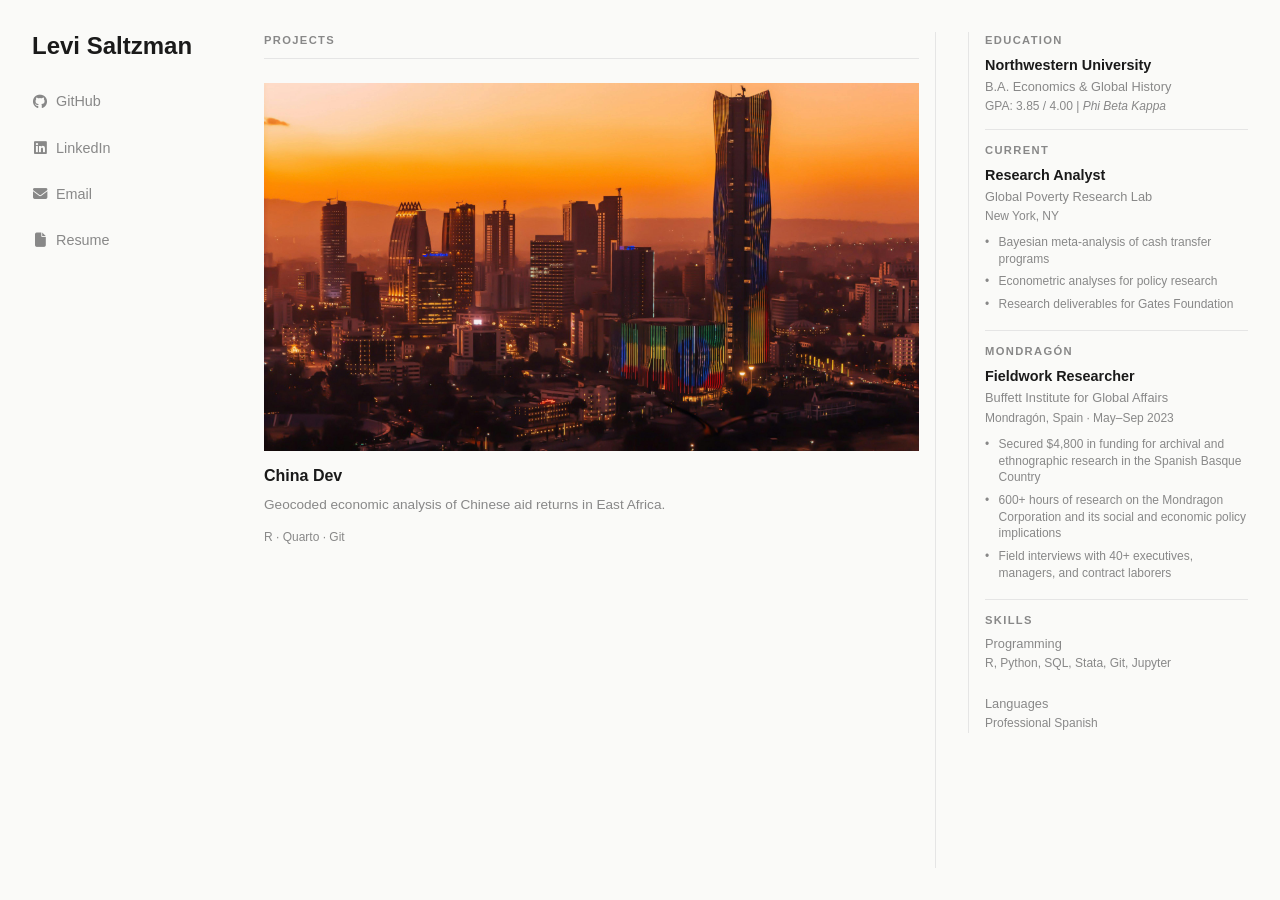
<file: index.html>
<!DOCTYPE html>
<html lang="en">
<head>
  <meta charset="UTF-8" />
  <meta name="viewport" content="width=device-width, initial-scale=1.0" />
  <title>Levi Saltzman</title>
  <link rel="stylesheet" href="https://cdnjs.cloudflare.com/ajax/libs/font-awesome/6.4.0/css/all.min.css" />
  <link rel="stylesheet" href="style.css" />
</head>
<body>
  <div class="layout">
    <!-- Left Column: Header & Links -->
    <aside class="column column-left">
      <div class="header-section">
        <h1 class="site-name">Levi Saltzman</h1>
        <nav class="main-nav">
          <a href="https://github.com/Saltzman-McGeever" target="_blank" rel="noopener">
            <i class="fab fa-github"></i> GitHub
          </a>
          <a href="https://www.linkedin.com/in/levi-saltzman/" target="_blank" rel="noopener">
            <i class="fab fa-linkedin"></i> LinkedIn
          </a>
          <a href="mailto:levisaltzman@gmail.com">
            <i class="fas fa-envelope"></i> Email
          </a>
          <a href="Levi Saltzman_Resume.pdf" target="_blank" rel="noopener">
            <i class="fas fa-file"></i> Resume
          </a>
        </nav>
      </div>
    </aside>

    <!-- Middle Column: Projects -->
    <main class="column column-middle">
      <section id="projects">
        <h2>Projects</h2>
        <div class="projects-list" id="projects-grid">
          <!-- populated by main.js -->
        </div>
      </section>
    </main>

    <!-- Right Column: CV Info -->
    <aside class="column column-right">
      <section class="cv-section">
        <h2>Education</h2>
        <div class="cv-item">
          <div class="cv-title">Northwestern University</div>
          <div class="cv-subtitle">B.A. Economics & Global History</div>
          <div class="cv-meta">GPA: 3.85 / 4.00 | <em>Phi Beta Kappa</em></div>
        </div>
      </section>

      <section class="cv-section">
        <h2>Current</h2>
        <div class="cv-item">
          <div class="cv-title">Research Analyst</div>
          <div class="cv-subtitle">Global Poverty Research Lab</div>
          <div class="cv-meta">New York, NY</div>
          <ul class="cv-details">
            <li>Bayesian meta-analysis of cash transfer programs</li>
            <li>Econometric analyses for policy research</li>
            <li>Research deliverables for Gates Foundation</li>
          </ul>
        </div>
      </section>

      <section class="cv-section">
        <h2>Mondragón</h2>
        <div class="cv-item">
          <div class="cv-title">Fieldwork Researcher</div>
          <div class="cv-subtitle">Buffett Institute for Global Affairs</div>
          <div class="cv-meta">Mondragón, Spain · May–Sep 2023</div>
          <ul class="cv-details">
            <li>Secured $4,800 in funding for archival and ethnographic research in the Spanish Basque Country</li>
            <li>600+ hours of research on the Mondragon Corporation and its social and economic policy implications</li>
            <li>Field interviews with 40+ executives, managers, and contract laborers</li>
          </ul>
        </div>
      </section>

      <section class="cv-section">
        <h2>Skills</h2>
        <div class="cv-item">
          <div class="cv-subtitle">Programming</div>
          <div class="cv-meta">R, Python, SQL, Stata, Git, Jupyter</div>
        </div>
        <div class="cv-item">
          <div class="cv-subtitle">Languages</div>
          <div class="cv-meta">Professional Spanish</div>
        </div>
      </section>
    </aside>
  </div>

  <script src="data.js"></script>
  <script src="main.js"></script>
</body>
</html>
</file>
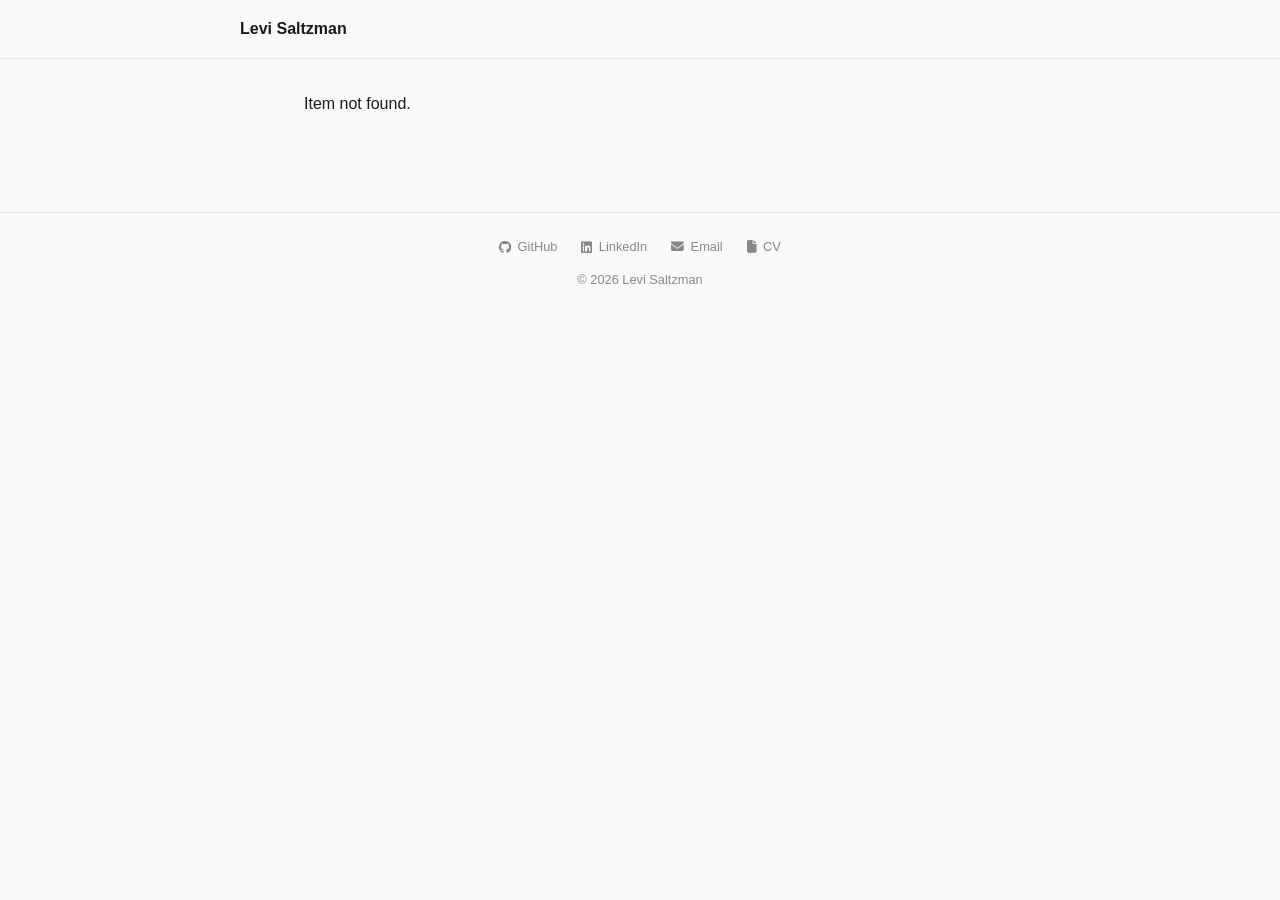
<file: post.html>
<!DOCTYPE html>
<html lang="en">
<head>
  <meta charset="UTF-8" />
  <meta name="viewport" content="width=device-width, initial-scale=1.0" />
  <title>Levi Saltzman</title>
  <link rel="stylesheet" href="https://cdnjs.cloudflare.com/ajax/libs/font-awesome/6.4.0/css/all.min.css" />
  <link rel="stylesheet" href="style.css" />
</head>
<body>
  <header>
    <div class="header-inner">
      <h1 class="site-title"><a href="index.html">Levi Saltzman</a></h1>
      <nav id="post-back-nav">
        <!-- populated by post.js -->
      </nav>
    </div>
  </header>

  <main id="post-main">
    <!-- populated by post.js -->
  </main>

  <footer>
    <div class="footer-links">
      <a href="https://github.com/Saltzman-McGeever" target="_blank" rel="noopener"><i class="fab fa-github"></i> GitHub</a>
      <a href="https://www.linkedin.com/in/levi-saltzman/" target="_blank" rel="noopener"><i class="fab fa-linkedin"></i> LinkedIn</a>
      <a href="mailto:levisaltzman@gmail.com"><i class="fas fa-envelope"></i> Email</a>
      <a href="Levi Saltzman_Resume.pdf" target="_blank" rel="noopener"><i class="fas fa-file"></i> CV</a>
    </div>
    <p>&copy; <span id="year"></span> Levi Saltzman</p>
  </footer>

  <script src="data.js"></script>
  <script src="post.js"></script>
</body>
</html>
</file>
<file: style.css>
*, *::before, *::after {
  box-sizing: border-box;
  margin: 0;
  padding: 0;
}

:root {
  --bg: #fafaf8;
  --text: #1a1a1a;
  --muted: #888888;
  --border: #e5e5e5;
  --accent: #1d4ed8;
}

body {
  font-family: -apple-system, BlinkMacSystemFont, "Segoe UI", Helvetica, Arial, sans-serif;
  background: var(--bg);
  color: var(--text);
  line-height: 1.6;
  min-height: 100vh;
}

a {
  color: var(--accent);
  text-decoration: none;
}

a:hover {
  text-decoration: underline;
}

/* ── Layout ── */
.layout {
  display: grid;
  grid-template-columns: 200px 1fr 280px;
  gap: 2rem;
  height: 100vh;
  padding: 2rem;
  max-width: 1600px;
  margin: 0 auto;
}

.column {
  display: flex;
  flex-direction: column;
}

.column-left {
  position: sticky;
  top: 2rem;
  height: fit-content;
}

.column-middle {
  overflow-y: auto;
  padding-right: 1rem;
  border-right: 1px solid var(--border);
}

.column-right {
  position: sticky;
  top: 2rem;
  height: fit-content;
  overflow-y: auto;
  max-height: calc(100vh - 4rem);
  padding-left: 1rem;
  border-left: 1px solid var(--border);
}

/* ── Left Column: Header ── */
.header-section {
  margin-bottom: 2rem;
}

.site-name {
  font-size: 1.5rem;
  font-weight: 700;
  margin-bottom: 1.5rem;
  line-height: 1.2;
}

.main-nav {
  display: flex;
  flex-direction: column;
  gap: 0.75rem;
}

.main-nav a {
  font-size: 0.9rem;
  color: var(--muted);
  display: flex;
  align-items: center;
  gap: 0.5rem;
  padding: 0.35rem 0;
}

.main-nav a:hover {
  color: var(--text);
  text-decoration: none;
}

.main-nav i {
  width: 16px;
  text-align: center;
}

/* ── Middle Column: Projects ── */
main {
  display: flex;
  flex-direction: column;
}

section {
  margin-bottom: 0;
}

section h2 {
  font-size: 0.7rem;
  font-weight: 600;
  letter-spacing: 0.12em;
  text-transform: uppercase;
  color: var(--muted);
  margin-bottom: 1.5rem;
  padding-bottom: 0.5rem;
  border-bottom: 1px solid var(--border);
}

/* ── Projects List ── */
.projects-list {
  display: flex;
  flex-direction: column;
  gap: 2rem;
}

.project-item {
  display: block;
  color: inherit;
  text-decoration: none;
  padding-bottom: 1.5rem;
  border-bottom: 1px solid var(--border);
}

.project-item:last-child {
  border-bottom: none;
  padding-bottom: 0;
}

.project-item:hover .project-title {
  text-decoration: underline;
}

.project-img {
  width: 100%;
  aspect-ratio: 16 / 9;
  object-fit: cover;
  display: block;
  background: #e8e8e8;
  margin-bottom: 0.75rem;
}

.project-title {
  font-size: 1rem;
  font-weight: 600;
  margin-bottom: 0.35rem;
}

.project-blurb {
  font-size: 0.85rem;
  color: var(--muted);
  line-height: 1.5;
  margin-bottom: 0.5rem;
}

.project-meta {
  font-size: 0.75rem;
  color: var(--muted);
}

/* ── Right Column: CV ── */
.cv-section {
  margin-bottom: 0.75rem;
  padding-bottom: 0.75rem;
  border-bottom: 1px solid var(--border);
}

.cv-section:last-child {
  border-bottom: none;
  margin-bottom: 0;
  padding-bottom: 0;
}

.cv-section h2 {
  border-bottom: none;
  padding-bottom: 0;
  margin-bottom: 0.25rem;
}

.cv-item {
  margin-bottom: 1.25rem;
}

.cv-item:last-child {
  margin-bottom: 0;
}

.cv-title {
  font-size: 0.9rem;
  font-weight: 600;
  margin-bottom: 0;
}

.cv-subtitle {
  font-size: 0.8rem;
  color: var(--muted);
  margin-bottom: 0;
}

.cv-meta {
  font-size: 0.75rem;
  color: var(--muted);
}

.cv-details {
  font-size: 0.75rem;
  color: var(--muted);
  list-style: none;
  margin-top: 0.5rem;
  margin-left: 0;
}

.cv-details li {
  padding-left: 0.85rem;
  position: relative;
  margin-bottom: 0.35rem;
  line-height: 1.4;
}

.cv-details li:before {
  content: "•";
  position: absolute;
  left: 0;
}

/* ── Post page layout ── */
header {
  border-bottom: 1px solid var(--border);
  padding: 1rem 2rem;
}

.header-inner {
  max-width: 800px;
  margin: 0 auto;
  display: flex;
  align-items: center;
  justify-content: space-between;
  gap: 1rem;
}

.site-title {
  font-size: 1rem;
  font-weight: 700;
}

.site-title a {
  color: var(--text);
}

#post-back-nav a {
  font-size: 0.85rem;
  color: var(--muted);
}

#post-back-nav a:hover {
  color: var(--text);
  text-decoration: none;
}

#post-main {
  max-width: 800px;
  margin: 0 auto;
  padding: 0 2rem 4rem;
}

footer {
  border-top: 1px solid var(--border);
  padding: 1.5rem 2rem;
  text-align: center;
  font-size: 0.8rem;
  color: var(--muted);
}

.footer-links {
  display: flex;
  justify-content: center;
  gap: 1.5rem;
  margin-bottom: 0.75rem;
}

.footer-links a {
  color: var(--muted);
  font-size: 0.8rem;
  display: flex;
  align-items: center;
  gap: 0.4rem;
}

.footer-links a:hover {
  color: var(--text);
  text-decoration: none;
}

/* ── Post page ── */
.post-hero {
  margin-bottom: 1.75rem;
  margin-top: 2rem;
}

.post-img {
  width: 100%;
  aspect-ratio: 16 / 9;
  object-fit: cover;
  display: block;
  background: #e8e8e8;
}

.post-body {
  max-width: 640px;
}

.post-title {
  font-size: 1.6rem;
  font-weight: 700;
  line-height: 1.3;
  margin-bottom: 0.5rem;
}

.post-header-meta {
  display: flex;
  align-items: center;
  gap: 1rem;
  font-size: 0.8rem;
  color: var(--muted);
  margin-bottom: 2rem;
}

.post-repo {
  color: var(--accent);
}

.post-content {
  font-size: 0.95rem;
  line-height: 1.75;
}

.post-content p + p {
  margin-top: 1rem;
}

.post-content h2 {
  font-size: 1.1rem;
  font-weight: 600;
  margin: 2rem 0 0.5rem;
  text-transform: none;
  letter-spacing: 0;
  color: var(--text);
  border-bottom: none;
  padding-bottom: 0;
}

.post-content h3 {
  font-size: 1rem;
  font-weight: 600;
  margin: 1.5rem 0 0.4rem;
}

.post-content ul,
.post-content ol {
  margin: 0.75rem 0 0.75rem 1.5rem;
}

.post-content li + li {
  margin-top: 0.25rem;
}

.post-content code {
  font-family: "SF Mono", "Fira Code", monospace;
  font-size: 0.85em;
  background: #f0f0f0;
  padding: 0.1em 0.35em;
}

.post-content pre {
  background: #f0f0f0;
  padding: 1rem;
  overflow-x: auto;
  margin: 1rem 0;
  font-size: 0.85rem;
}

.post-content pre code {
  background: none;
  padding: 0;
}

/* ── Responsive ── */
@media (max-width: 1024px) {
  .layout {
    grid-template-columns: 1fr;
    height: auto;
    gap: 1.5rem;
    padding: 1.5rem;
  }

  .column-left,
  .column-right {
    position: relative;
    top: auto;
    height: auto;
    max-height: none;
  }

  .column-middle {
    border-right: none;
    border-bottom: 1px solid var(--border);
    padding-right: 0;
    padding-bottom: 1.5rem;
    margin-bottom: 1.5rem;
  }

  .column-right {
    border-left: none;
    padding-left: 0;
  }
}

@media (max-width: 640px) {
  .layout {
    padding: 1rem;
    gap: 1rem;
  }

  .site-name {
    font-size: 1.25rem;
  }

  .main-nav a {
    font-size: 0.85rem;
  }

  .project-title {
    font-size: 0.95rem;
  }
}
</file>
